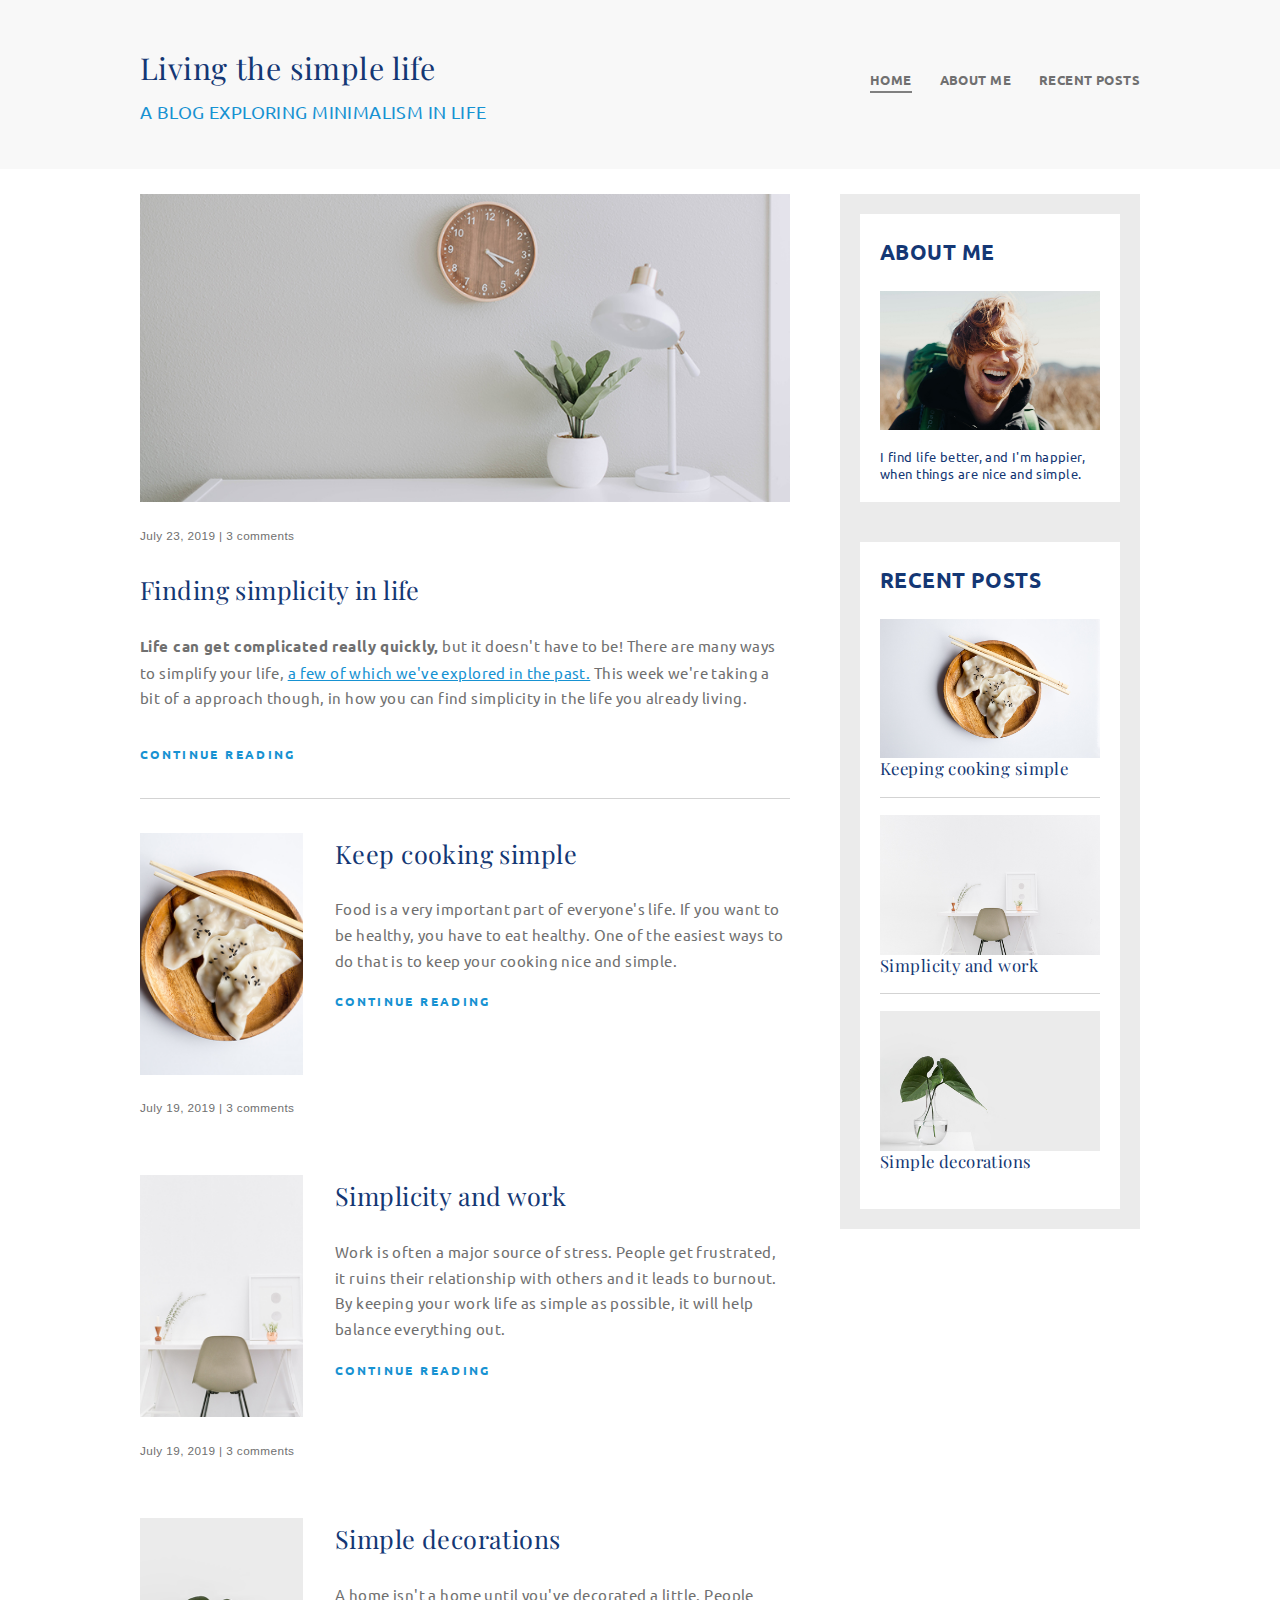
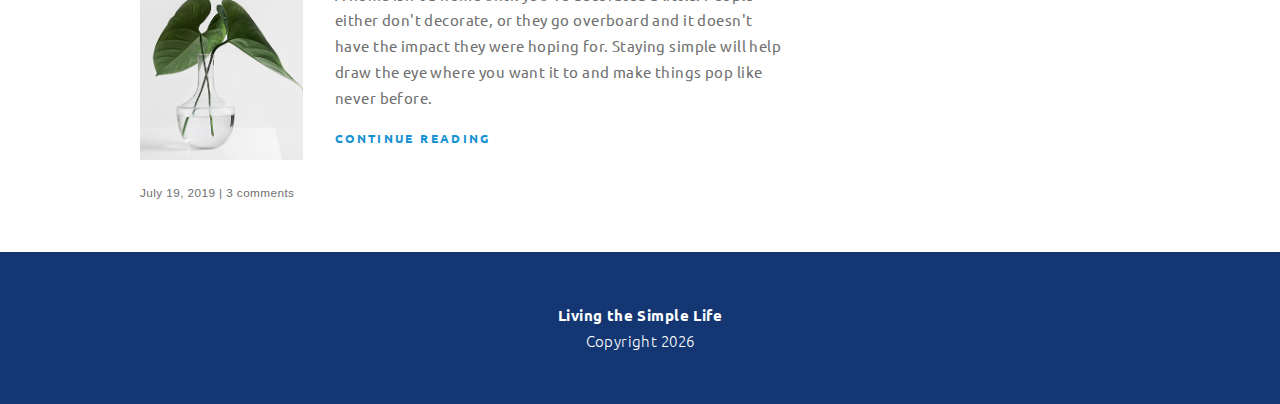
<file: index.html>
<!DOCTYPE html>
<html lang="eng">
    <head>
        <meta name="viewport" content="width=device-width, initial-scale=1">
        <title>Navigation Project</title>
        <link href="https://fonts.googleapis.com/css?family=Lora|Ubuntu:400,700&display=swap" rel="stylesheet">
        <link href="https://fonts.googleapis.com/css2?family=Playfair+Display:wght@400;800&display=swap" rel="stylesheet">
        <link rel="stylesheet" href="css/styles.css">
    </head>
        <header>
            <div class="container">
                <div class="site-title">
                    <h1>Living the simple life</h1>
                    <p class="subtitle">a blog exploring minimalism in life</p>
                </div>
                <nav>
                    <ul class="nav-list">
                        <li class="nav-list-item"><a class="nav-link current-page">Home</a></li>
                        <li class="nav-list-item"><a href="about-me.html" class="nav-link">About me</a></li>
                        <li class="nav-list-item"><a href="recent-posts.html" class="nav-link">Recent posts</a></li>
                    </ul>
                </nav>
            </div>
        </header>

        <div class="container">
            <main role="main" class="article-wrapper">
                <article class="main-article">
                    <h2>Finding simplicity in life</h2>

                    <img 
                    src="img/life.jpg" 
                    alt="white desk with a white lamp, a plant and a wall mounted wooden analog clock on a grey wall giving the impression of a minimalistic interior."
                    class="main-img">
                    <p class="photo-txt">July 23, 2019 | 3 comments</p>

                    <p><strong>Life can get complicated really quickly,</strong> but it doesn't have to be! There are many ways to simplify your life, <span class="accent-text">a few of which we've explored in the past.</span> This week we're taking a bit of a approach though, in how you can find simplicity in the life you already living.</p>
                    <a href="#" class="continue-txt">continue reading</a>
                    
                </article>
                <article class="sub-article">
                    <div class="col-right">
                        <h2>Keep cooking simple</h2>
                        <p> Food is a very important part of everyone's life. If you want to be healthy, you have to eat healthy. One of the easiest ways to do that is to keep your cooking nice and simple. </p>
                        <a href="#" class="continue-txt">continue reading</a>
                    </div>
                    <div class="col-left">
                        <img class="article-img" src="img/food.jpg" alt="plate of dim sum with chop sticks">
                        <p class="photo-txt">July 19, 2019 | 3 comments</p>
                    </div>
                </article>
                <article class="sub-article">
                    <div class="col-right">
                        <h2>Simplicity and work</h2>
                        <p>Work is often a major source of stress. People get frustrated, it ruins their relationship with others and it leads to burnout. By keeping your work life as simple as possible, it will help balance everything out.</p>
                        <a href="#" class="continue-txt">continue reading</a>
                    </div>
                    <div class="col-left">
                        <img class="article-img" src="img/work.jpg" alt="plate of dim sum with chop sticks">
                        <p class="photo-txt">July 19, 2019 | 3 comments</p>
                    </div>
                </article>
                <article class="sub-article">
                    <div class="col-right">
                        <h2>Simple decorations</h2>
                        <p>A home isn't a home until you've decorated a little. People either don't decorate, or they go overboard and it doesn't have the impact they were hoping for. Staying simple will help draw the eye where you want it to and make things pop like never before.  </p>
                        <a href="#" class="continue-txt">continue reading</a>
                    </div>
                    <div class="col-left">
                        <img class="article-img img-left-aligned" src="img/deco.jpg" alt="plate of dim sum with chop sticks">
                        <p class="photo-txt">July 19, 2019 | 3 comments</p>
                    </div>
                </article>
            </main>

            <aside class="sidebar">
                <div class="sidebar-box">
                    <h2 class="widget-title"><a class="sidebar-links" href="about-me.html">About me</a></h2>
                    <img src="img/about-me.jpg" class="sidebar-box-img" alt="image of author in dunes landscape with wind blowing through his hair">
                    <p class="sidebar-txt">I find life better, and I'm happier, when things are nice and simple.</p>
                </div>
                <div class="sidebar-box">
                    <h2 class="widget-title"><a class="sidebar-links" href="recent-posts.html">Recent posts</a></h2>
                    <div class="post">
                        <img src="img/food.jpg" class="sidebar-box-img img-center-aligned" alt="image of author in dunes landscape with wind blowing through his hair">
                        <h2 class="recent-title">Keeping cooking simple</h2>
                    </div>
                    <div class="post">
                        <img src="img/work.jpg" class="sidebar-box-img img-center-aligned" alt="image of author in dunes landscape with wind blowing through his hair">
                        <h2 class="recent-title">Simplicity and work</h2>
                    </div>
                    <div class="post">
                        <img src="img/deco.jpg" class="sidebar-box-img" alt="image of author in dunes landscape with wind blowing through his hair">
                        <h2 class="recent-title">Simple decorations</h2>
                    </div>
                </div>
            </aside>
        </div>

        <footer>
            <div>
                <p>Living the Simple Life</p>
                <p id="date-copyright">Copyright </p>
            </div>
        </footer>
    <script src="index.js"></script>
    </body>
</html>
</file>
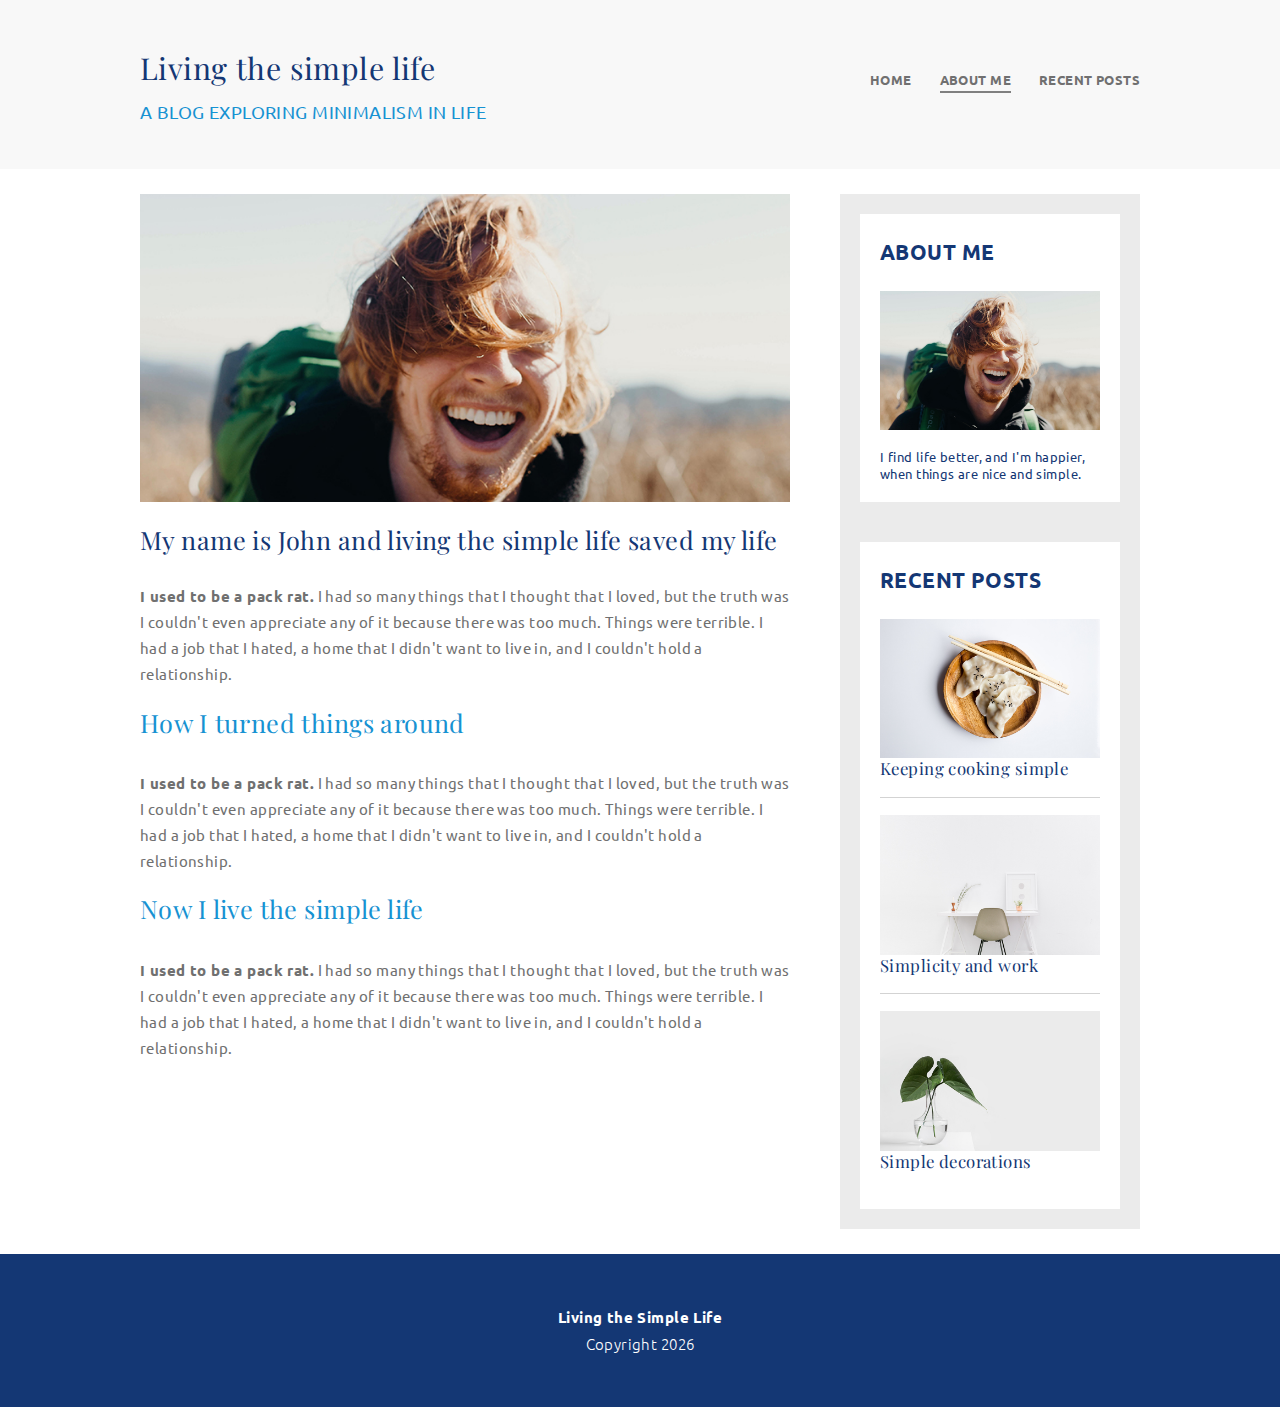
<file: about-me.html>
<!DOCTYPE html>
<html lang="eng">
    <head>
        <meta name="viewport" content="width=device-width, initial-scale=1">
        <title>About me</title>
        <link href="https://fonts.googleapis.com/css?family=Lora|Ubuntu:400,700&display=swap" rel="stylesheet">
        <link href="https://fonts.googleapis.com/css2?family=Playfair+Display:wght@400;800&display=swap" rel="stylesheet">
        <link rel="stylesheet" href="css/styles.css">
    </head>
        <header>
            <div class="container">
                <div class="site-title">
                    <h1>Living the simple life</h1>
                    <p class="subtitle">a blog exploring minimalism in life</p>
                </div>
                <nav>
                    <ul class="nav-list">
                        <li class="nav-list-item"><a href="index.html" class="nav-link">Home</a></li>
                        <li class="nav-list-item"><a class="nav-link current-page">About me</a></li>
                        <li class="nav-list-item"><a href="recent-posts.html" class="nav-link">Recent posts</a></li>
                    </ul>
                </nav>
            </div>
        </header>

        <div class="container">
            <main role="main" class="article-wrapper">
                <img 
                src="img/about-me.jpg" 
                alt="white desk with a white lamp, a plant and a wall mounted wooden analog clock on a grey wall giving the impression of a minimalistic interior."
                class="main-img about-me-img">

                <h2>My name is John and living the simple life saved my life</h2>
                <p><strong>I used to be a pack rat.</strong> I had so many things that I thought that I loved, but the truth was I couldn't even appreciate any of it because there was too much. Things were terrible. I had a job that I hated, a home that I didn't want to live in, and I couldn't hold a relationship.</p>
                <h3>How I turned things around</h3>
                <p><strong>I used to be a pack rat.</strong> I had so many things that I thought that I loved, but the truth was I couldn't even appreciate any of it because there was too much. Things were terrible. I had a job that I hated, a home that I didn't want to live in, and I couldn't hold a relationship.</p>
                <h3>Now I live the simple life</h3>
                <p><strong>I used to be a pack rat.</strong> I had so many things that I thought that I loved, but the truth was I couldn't even appreciate any of it because there was too much. Things were terrible. I had a job that I hated, a home that I didn't want to live in, and I couldn't hold a relationship.</p>

            </main>

            <aside class="sidebar">
                <div class="sidebar-box">
                    <h2 class="widget-title">About me</h2>
                    <img src="img/about-me.jpg" class="sidebar-box-img" alt="image of author in dunes landscape with wind blowing through his hair">
                    <p class="sidebar-txt">I find life better, and I'm happier, when things are nice and simple.</p>
                </div>
                <div class="sidebar-box">
                    <h2 class="widget-title"><a class="sidebar-links" href="recent-posts.html">Recent posts</a></h2>
                    <div class="post">
                        <img src="img/food.jpg" class="sidebar-box-img img-center-aligned" alt="image of author in dunes landscape with wind blowing through his hair">
                        <h2 class="recent-title">Keeping cooking simple</h2>
                    </div>
                    <div class="post">
                        <img src="img/work.jpg" class="sidebar-box-img img-center-aligned" alt="image of author in dunes landscape with wind blowing through his hair">
                        <h2 class="recent-title">Simplicity and work</h2>
                    </div>
                    <div class="post">
                        <img src="img/deco.jpg" class="sidebar-box-img" alt="image of author in dunes landscape with wind blowing through his hair">
                        <h2 class="recent-title">Simple decorations</h2>
                    </div>
                </div>
            </aside>
        </div>

        <footer>
            <div>
                <p>Living the Simple Life</p>
                <p id="date-copyright">Copyright </p>
            </div>
        </footer>
    <script src="index.js"></script>
    </body>
</html>
</file>
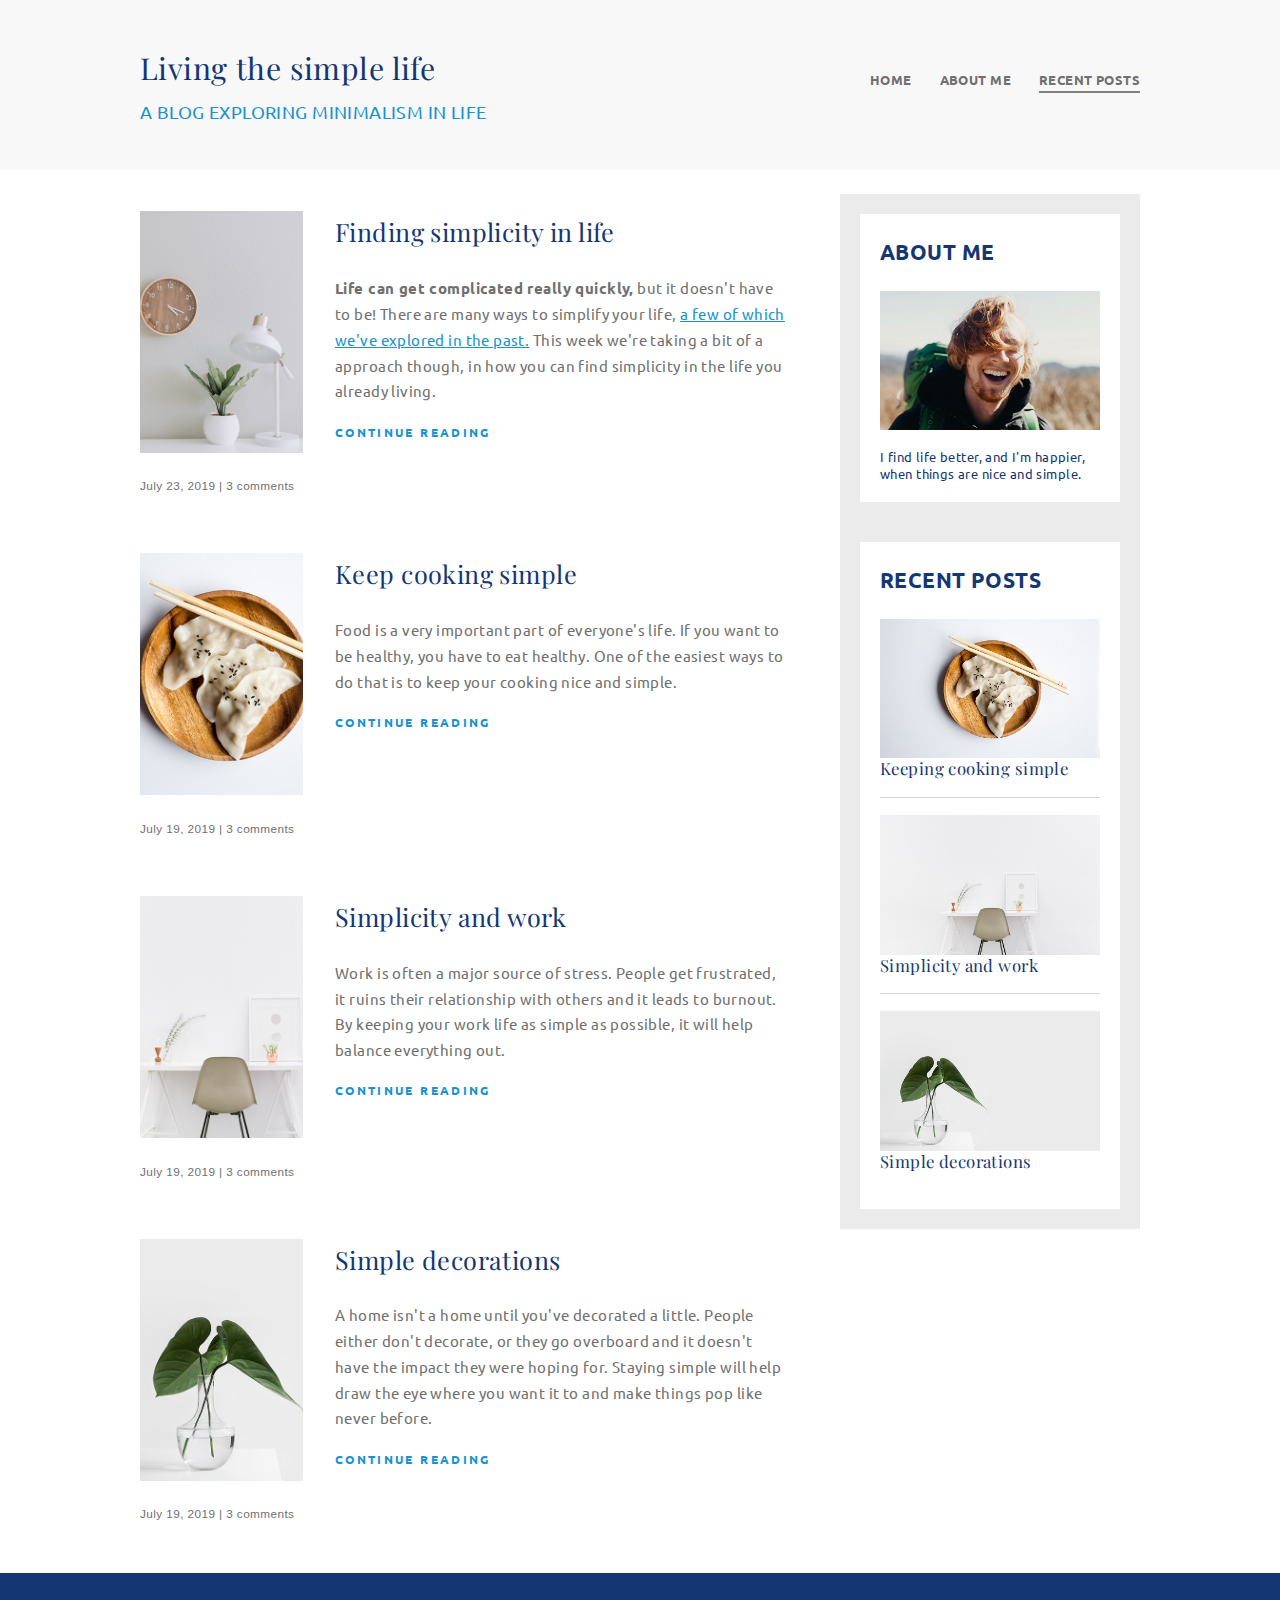
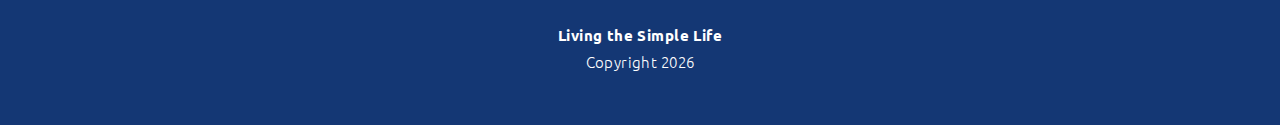
<file: recent-posts.html>
<!DOCTYPE html>
<html lang="eng">
    <head>
        <meta name="viewport" content="width=device-width, initial-scale=1">
        <title>Navigation Project</title>
        <link href="https://fonts.googleapis.com/css?family=Lora|Ubuntu:400,700&display=swap" rel="stylesheet">
        <link href="https://fonts.googleapis.com/css2?family=Playfair+Display:wght@400;800&display=swap" rel="stylesheet">
        <link rel="stylesheet" href="css/styles.css">
    </head>
        <header>
            <div class="container">
                <div class="site-title">
                    <h1>Living the simple life</h1>
                    <p class="subtitle">a blog exploring minimalism in life</p>
                </div>
                <nav>
                    <ul class="nav-list">
                        <li class="nav-list-item"><a href="index.html" class="nav-link">Home</a></li>
                        <li class="nav-list-item"><a href="about-me.html" class="nav-link">About me</a></li>
                        <li class="nav-list-item"><a class="nav-link current-page">Recent posts</a></li>
                    </ul>
                </nav>
            </div>
        </header>

        <div class="container">
            <main role="main" class="article-wrapper">
                <article class="sub-article">
                    <div class="col-right">
                        <h2>Finding simplicity in life</h2>
                        <p><strong>Life can get complicated really quickly,</strong> but it doesn't have to be! There are many ways to simplify your life, <span class="accent-text">a few of which we've explored in the past.</span> This week we're taking a bit of a approach though, in how you can find simplicity in the life you already living.</p>
                        <a href="#" class="continue-txt">continue reading</a>
                    </div>
                    <div class="col-left">
                        <img class="article-img img-right-aligned" src="img/life.jpg" alt="white desk with a white lamp, a plant and a wall mounted wooden analog clock on a grey wall giving the impression of a minimalistic interior.">
                        <p class="photo-txt">July 23, 2019 | 3 comments</p>
                    </div>

                </article>
                <article class="sub-article">
                    <div class="col-right">
                        <h2>Keep cooking simple</h2>
                        <p> Food is a very important part of everyone's life. If you want to be healthy, you have to eat healthy. One of the easiest ways to do that is to keep your cooking nice and simple. </p>
                        <a href="#" class="continue-txt">continue reading</a>
                    </div>
                    <div class="col-left">
                        <img class="article-img" src="img/food.jpg" alt="plate of dim sum with chop sticks">
                        <p class="photo-txt">July 19, 2019 | 3 comments</p>
                    </div>
                </article>
                <article class="sub-article">
                    <div class="col-right">
                        <h2>Simplicity and work</h2>
                        <p>Work is often a major source of stress. People get frustrated, it ruins their relationship with others and it leads to burnout. By keeping your work life as simple as possible, it will help balance everything out.</p>
                        <a href="#" class="continue-txt">continue reading</a>
                    </div>
                    <div class="col-left">
                        <img class="article-img" src="img/work.jpg" alt="plate of dim sum with chop sticks">
                        <p class="photo-txt">July 19, 2019 | 3 comments</p>
                    </div>
                </article>
                <article class="sub-article">
                    <div class="col-right">
                        <h2>Simple decorations</h2>
                        <p>A home isn't a home until you've decorated a little. People either don't decorate, or they go overboard and it doesn't have the impact they were hoping for. Staying simple will help draw the eye where you want it to and make things pop like never before.  </p>
                        <a href="#" class="continue-txt">continue reading</a>
                    </div>
                    <div class="col-left">
                        <img class="article-img img-left-aligned" src="img/deco.jpg" alt="plate of dim sum with chop sticks">
                        <p class="photo-txt">July 19, 2019 | 3 comments</p>
                    </div>
                </article>
            </main>

            <aside class="sidebar">
                <div class="sidebar-box">
                    <h2 class="widget-title"><a class="sidebar-links" href="about-me.html">About me</a></h2>
                    <img src="img/about-me.jpg" class="sidebar-box-img" alt="image of author in dunes landscape with wind blowing through his hair">
                    <p class="sidebar-txt">I find life better, and I'm happier, when things are nice and simple.</p>
                </div>
                <div class="sidebar-box">
                    <h2 class="widget-title">Recent posts</h2>
                    <div class="post">
                        <img src="img/food.jpg" class="sidebar-box-img img-center-aligned" alt="image of author in dunes landscape with wind blowing through his hair">
                        <h2 class="recent-title">Keeping cooking simple</h2>
                    </div>
                    <div class="post">
                        <img src="img/work.jpg" class="sidebar-box-img img-center-aligned" alt="image of author in dunes landscape with wind blowing through his hair">
                        <h2 class="recent-title">Simplicity and work</h2>
                    </div>
                    <div class="post">
                        <img src="img/deco.jpg" class="sidebar-box-img" alt="image of author in dunes landscape with wind blowing through his hair">
                        <h2 class="recent-title">Simple decorations</h2>
                    </div>
                </div>
            </aside>
        </div>

        <footer>
            <div>
                <p>Living the Simple Life</p>
                <p id="date-copyright">Copyright </p>
            </div>
        </footer>
    <script src="index.js"></script>
    </body>
</html>
</file>
<file: css/styles.css>
html {
    font-size: 52.5%;
}

body{
    margin:0;
    font-weight: light;
    color: #707070;
    font-family: 'Ubuntu', sans-serif;
    letter-spacing: 0.05em;
    line-height: 1.7;
 }

 img {
    max-width: 100%;
    display: block;
}

 /*=====================
        TYPOGRAPHY 
========================*/
h1, 
h2,
h3 {
    font-family: 'Playfair Display', serif;
    font-weight: 400;
    color: #143774;
    margin-top: 0;
}

h1{ 
    margin: 0;
    font-size:3.6rem;

}
h2 {
    font-size:3rem;
}
h3{
    font-size:3rem;
    color:#1792D2;
}
strong {
    font-weight:700;
}
.subtitle {
    margin:0.2em 0 0;
    text-transform: uppercase;
    color:#1792d2;
    font-family: 'Ubuntu', sans-serif;
    font-size:2.1rem;
    font-weight:normal;
}
p{
    margin-top:0;
    font-size: 1.8rem; 
}
.continue-txt {
    display:block;
    text-transform: uppercase;
    color: #1792D2;
    letter-spacing: 0.2em;
    font-size:1.4rem;
    font-weight: bold;
    margin: 1.5em 0;
    text-decoration: none;
}
.photo-txt {
    font-family: 'Segoe UI', Tahoma, Geneva, Verdana, sans-serif;
    text-align: left;
    font-size:1.4rem;
    margin:2em 0;
}

 /*=======================
        HEADER LAYOUT 
==========================*/

header{
    background:#f8f8f8;
    padding: 2em 0;
    text-align:center;
}

.nav-list {
    padding:0;
    width: 270px;
    margin: 2em auto 0;
    display:flex;
    flex-direction: column;
    justify-content: space-between;  
    font-family: 'Ubuntu', sans-serif;
    font-weight:bold;
    font-size:1.6rem;
    /* border: 1px solid magenta; */
 }
.nav-list-item{
    list-style:none;
    text-align: center;
    margin-bottom:1em;
 }
.nav-link{
    color:#707070;
    text-transform: uppercase;
    text-decoration: none;
}

.nav-link:hover,
.nav-link:focus {
    color: #1792d2;
}
.current-page {
    padding-bottom: 0.25em;
    border-bottom: 2px solid grey;
}
.current-page:hover,
.current-page:focus {
    color:#707070;
}

/*=======================
        MAIN LAYOUT 
==========================*/

.container {
    margin: 3em auto;
    width: 90%;
    max-width: 1000px;
    display: flex;
    flex-direction: column;
}
main {
    width: 100%;
}
.main-article {
    text-align: left;
    padding-bottom: 2em;
    border-bottom: 1px solid lightgray;
    margin-bottom: 2em;
    display:flex;
    flex-direction: column;
}
.main-img {
    width: 100%;
    height:308px;
    object-fit: cover;
    object-position: 0 100%;
}
.about-me-img {
    margin-bottom: 2em;
    object-position: 0 20%;
}
.main-article .main-img {
    order: -2;
}
.main-article .photo-txt {
    order: -1;
}
.article-wrapper {
    display:flex;
    flex-direction: column;
    align-items: start;
}
.sub-article {
    display:flex;
    flex-direction: column;
    justify-content: space-between;
    margin: 2em 0;
    text-align:left;
}
.sub-article:last-child {
    margin-bottom: 0;
}
.col-left {
    order: 1;
    /* width:30%; */
}
.col-right{
    order: 2;
    text-align:left;
    /* width:65%; */
}
.article-img {
    width:100%;
    height: 242px;
    object-fit: cover;
    object-position: 50% 50%;
}

/*=======================
        SIDEBAR LAYOUT 
==========================*/

.sidebar{
    width: 100%;
}
.sidebar-box {
    border: 20px #EBEBEB solid;
    padding: 20px;
    text-align: left;
}
.sidebar-box-img {
    width:100%;
    /* height: 133px; */
    object-fit: cover;
    object-position: 0% 50%; 
}
.sidebar-txt {
    color: #143774;
    font-size: 1.5rem;
    line-height: 1.3;
    margin:0;
    margin-top:1.5em;
}
.post {
    border-bottom: 1px solid lightgray;
    margin-bottom: 2em;
}
.post:last-child {
    border:none;
}
.widget-title{
    font-family: 'Ubuntu', sans-serif;
    font-weight:normal;
    text-transform: uppercase;
    color: #143774;
    font-size:2.5rem;
    font-weight: bold;
    margin:0 0 1em;
}
.recent-title {
    font-weight:normal;
    font-size:2rem;
    font-weight:400;
    line-height: 1.3;
    color:#143774;
    margin:0 0 1em;
}
.sidebar-links {
    text-decoration: none;
    color:#143774;
}

/*=======================
        FOOTER LAYOUT 
==========================*/

footer {
    background: #143774;
    color:#fff;
    padding: 2em 0;
    font-size: 3em;
    font-weight: bold;
    text-align:center;
}
footer p {
    margin:0;
}
#date-copyright{
    font-weight: 200;
}

 /*=======================
       UTILITY CLASSES 
==========================*/

.img-left-aligned {
    object-position: 10% 50%;
}
.img-right-aligned {
    object-position: 80% 50%;
}
.img-center-aligned {
    object-position: 50% 50%;
}
.accent-text {
    color: #1792D2;
    text-decoration: underline;
}

 /*=======================
       MEDIA QUERIES 
==========================*/


@media (min-width: 700px) {
    .nav-list {
        flex-direction: row;
    }
    .sub-article {
        flex-direction: row;
    }
    .col-left {
        order: 1;
        width:25%;
    }
    .col-right{
        order: 2;
        text-align:left;
        width:70%;
    }
}
@media (min-width: 850px) {
    header {
        text-align: left;
    }
    .container {
        flex-direction: row;
        justify-content: space-between;
    }
    main {
        width: 65%;
    }
    
    .sidebar {
        width: 30%;
        min-width: 200px;
        margin-left: 0.5em;
    }
}
</file>
